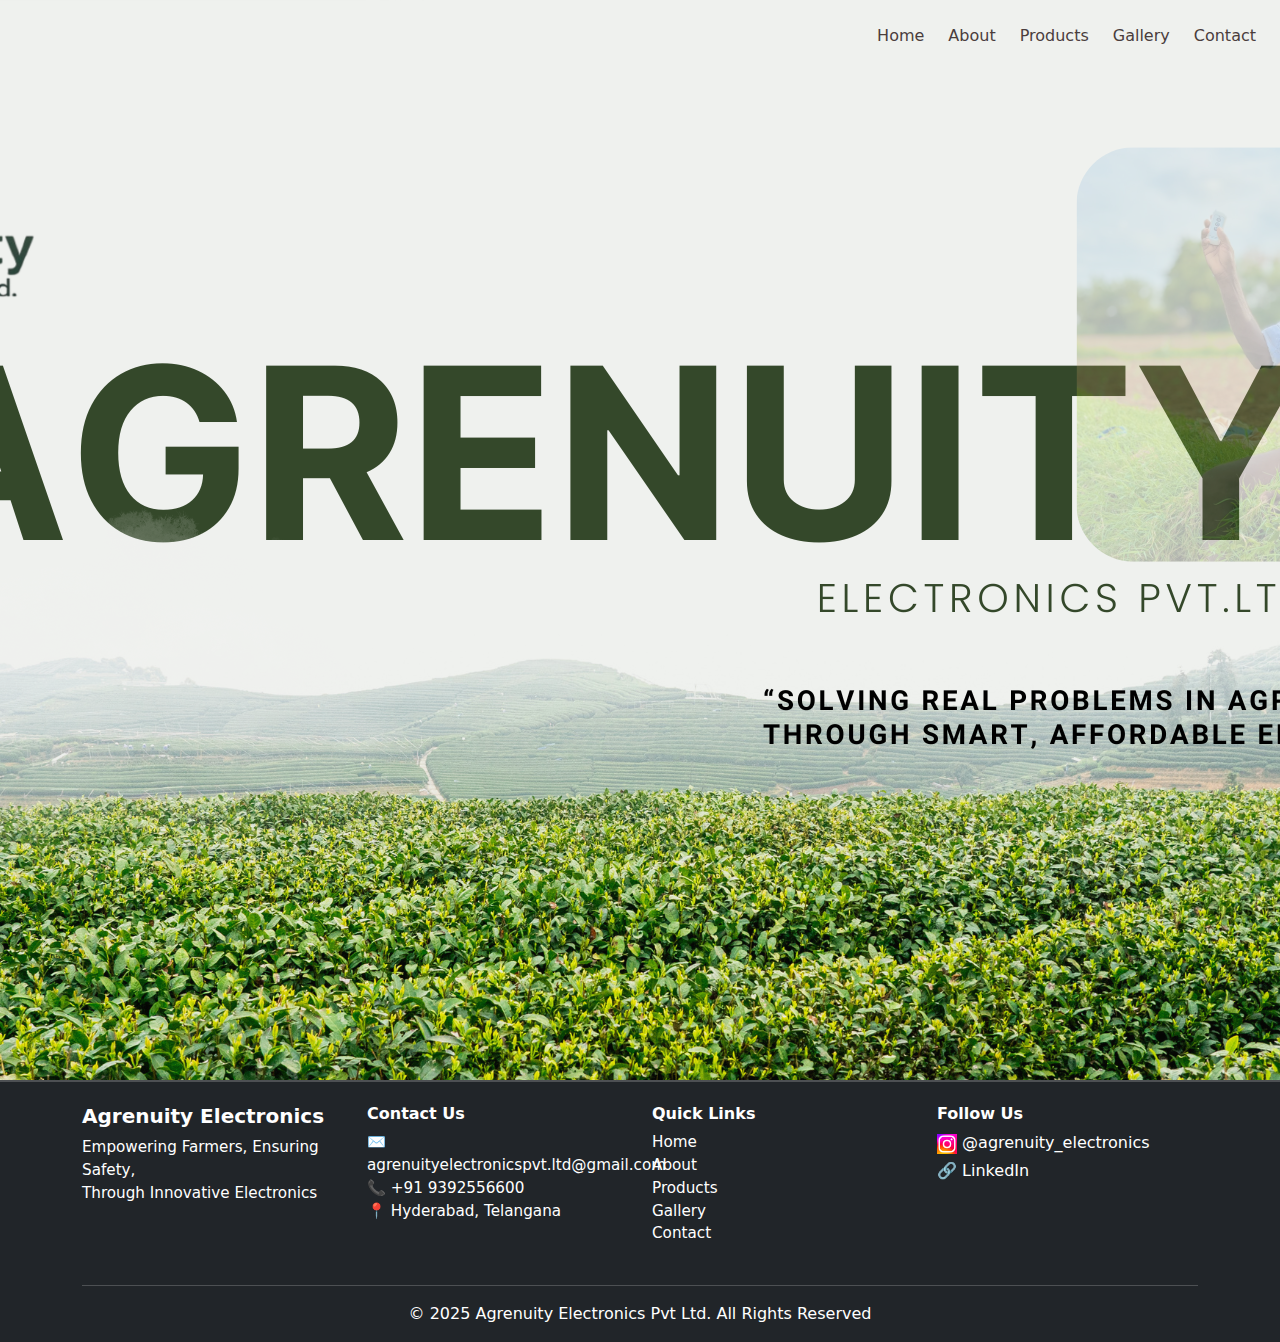
<file: index.html>
<!DOCTYPE html>
<html lang="en">
<head>
  <meta charset="UTF-8" />
  <meta name="viewport" content="width=device-width, initial-scale=1.0"/>
  <meta name="description" content="Agrenuity Electronics - Smart agricultural solutions for modern farming">
  <title>Home - Agrenuity Electronics</title>
  <link rel="stylesheet" href="index.css" />
  <link href="https://fonts.googleapis.com/css2?family=Poppins:wght@400;500;600&display=swap" rel="stylesheet">
  <link href="https://cdn.jsdelivr.net/npm/bootstrap@5.3.0/dist/css/bootstrap.min.css" rel="stylesheet">
</head>
<body>

<!-- Hero Section -->
<section class="hero">
 <!-- <img src="AGRENUITY-removebg-preview.png " alt="Agrenuity Logo" class="me-2" style="max-height: 100px;">
  Nav Container Fixed Top-Right -->
  <div class="position-absolute top-0 end-0 p-4 z-3">

    <!-- Desktop Nav -->
    <nav class="d-none d-md-flex gap-4">
      <a href="index.html" class="hero-link text-decoration-none">Home</a>
      <a href="about.html" class="hero-link text-decoration-none">About</a>
      <a href="products.html" class="hero-link text-decoration-none">Products</a>
        <a href="gallery.html" class="hero-link text-decoration-none">Gallery</a>
      <a href="contact.html" class="hero-link text-decoration-none">Contact</a>
    </nav>

    <!-- Mobile Hamburger -->
    <button class="btn btn-outline-light d-md-none" type="button" data-bs-toggle="offcanvas" data-bs-target="#mobileNav" aria-controls="mobileNav">
      <span class="navbar-toggler-icon"></span>
    </button>
  </div>

  <!-- Offcanvas Mobile Menu -->
  <div class="offcanvas offcanvas-end bg-dark text-black" tabindex="-1" id="mobileNav" aria-labelledby="mobileNavLabel">
    <div class="offcanvas-header">
      <h5 class="offcanvas-title" id="mobileNavLabel">Menu</h5>
      <button type="button" class="btn-close btn-close-green" data-bs-dismiss="offcanvas" aria-label="Close"></button>
    </div>
    <div class="offcanvas-body d-flex flex-column gap-3">
      <a href="index.html" class="text-green text-decoration-none">Home</a>
      <a href="about.html" class="text-white text-decoration-none">About</a>
      <a href="products.html" class="text-white text-decoration-none">Products</a>
       <a href="gallery.html" class="text-white text-decoration-none">Gallery</a>
      <a href="contact.html" class="text-white text-decoration-none">Contact</a>
    </div>
  </div>
</section>

<!-- Footer -->
<footer class="bg-dark text-white pt-4">
  <div class="container">
    <div class="row text-center text-md-start gy-4">
      <div class="col-12 col-md-3">
        <h5>Agrenuity Electronics</h5>
        <p>Empowering Farmers, Ensuring Safety,<br>Through Innovative Electronics</p>
      </div>
      <div class="col-12 col-md-3">
        <h6>Contact Us</h6>
        <p>
          ✉️ <a href="mailto:agrenuityelectronicspvt.ltd@gmail.com" class="text-white text-decoration-none">agrenuityelectronicspvt.ltd@gmail.com</a><br>
          📞 <a href="tel:+919392556600" class="text-white text-decoration-none">+91 9392556600</a><br>
          📍 Hyderabad, Telangana
        </p>
      </div>
      <div class="col-12 col-md-3">
        <h6>Quick Links</h6>
        <ul class="list-unstyled">
          <li><a href="index.html" class="text-white text-decoration-none">Home</a></li>
          <li><a href="about.html" class="text-white text-decoration-none">About</a></li>
          <li><a href="products.html" class="text-white text-decoration-none">Products</a></li>
           <li><a href="gallery.html" class="text-white text-decoration-none">Gallery</a></li>
          <li><a href="contact.html" class="text-white text-decoration-none">Contact</a></li>
        </ul>
      </div>
      <div class="col-12 col-md-3">
        <h6>Follow Us</h6>
        <a href="https://www.instagram.com/agrenuity_electronics/" target="_blank" class="text-white d-block mb-1 text-decoration-none">
          <img src="instalogo.jpg" alt="Instagram" style="width: 20px; vertical-align: middle;"> @agrenuity_electronics
        </a>
        <a href="https://www.linkedin.com/company/agrenuity/" target="_blank" class="text-white text-decoration-none">🔗 LinkedIn</a>
      </div>
    </div>
    <div class="text-center py-3 border-top mt-4">© 2025 Agrenuity Electronics Pvt Ltd. All Rights Reserved</div>
  </div>
</footer>

<script src="https://cdn.jsdelivr.net/npm/bootstrap@5.3.0/dist/js/bootstrap.bundle.min.js"></script>
</body>
</html>
</file>
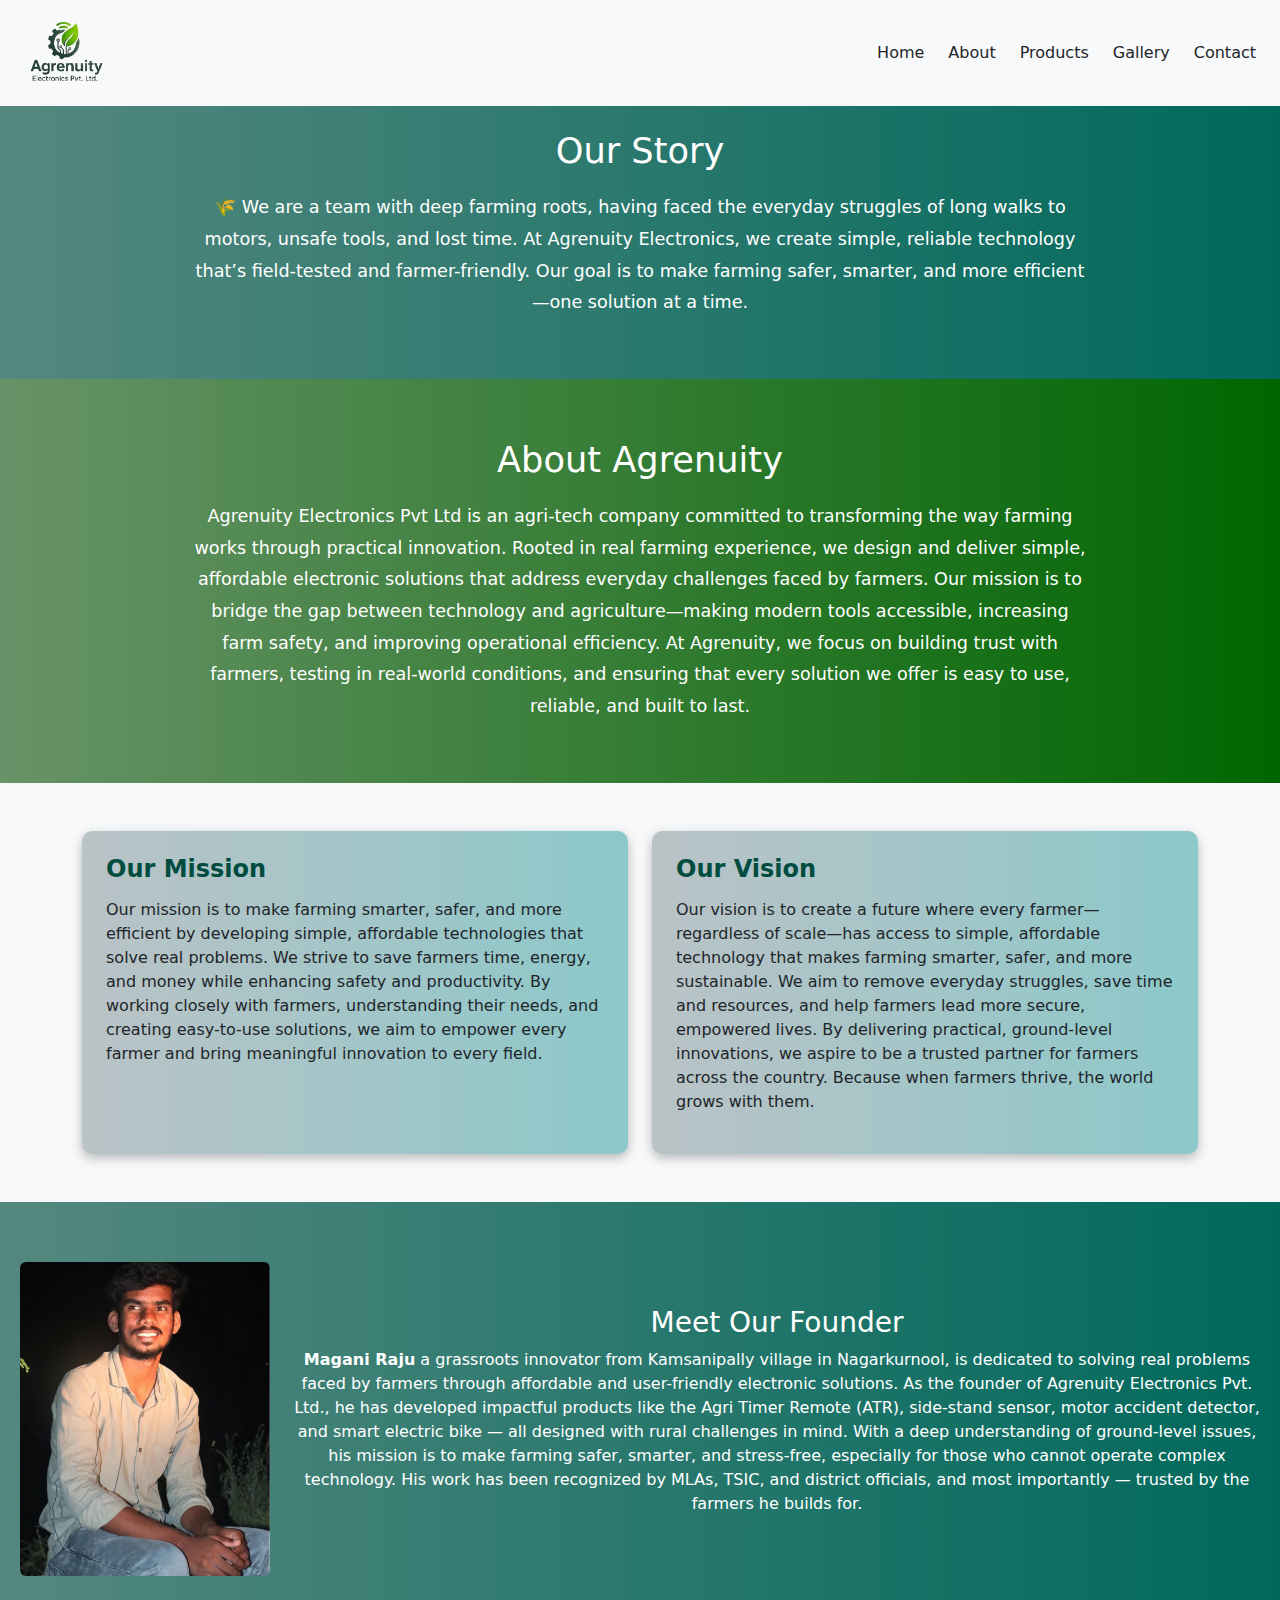
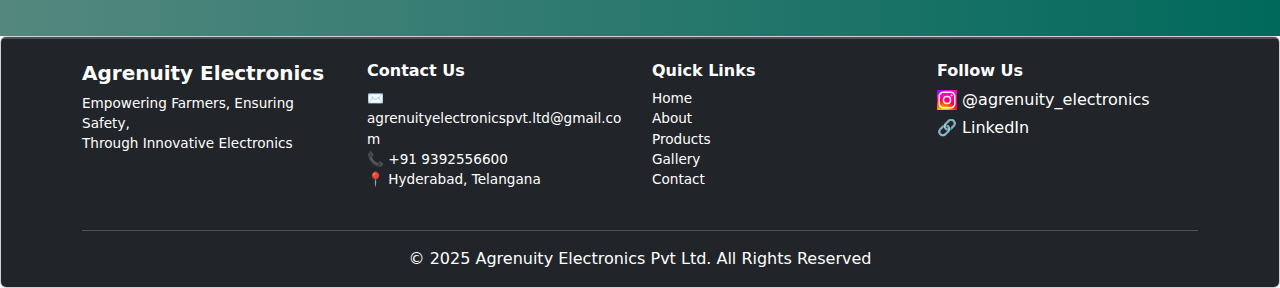
<file: about.html>
<!DOCTYPE html>
<html lang="en">
<head>
  <meta charset="UTF-8" />
  <meta name="viewport" content="width=device-width, initial-scale=1.0"/>
  <meta name="description" content="Learn about Agrenuity Electronics and our mission to empower farmers">
  <title>About Us - Agrenuity</title>
  <link rel="stylesheet" href="about.css" />
  <link href="https://fonts.googleapis.com/css2?family=Poppins:wght@400;500;600&display=swap" rel="stylesheet">
  <link href="https://cdn.jsdelivr.net/npm/bootstrap@5.3.0/dist/css/bootstrap.min.css" rel="stylesheet">
</head>
<body>


<!-- Hero Section -->
<header class="position-fixed top-0 start-0 w-100 bg-light d-flex align-items-center justify-content-between px-4 py-2 z-3">
  <!-- Logo on Left -->
  <div class="d-flex align-items-center">
    <img src="AGRENUITY-removebg-preview.png" alt="Agrenuity Logo" style="max-height: 90px;">
  </div>

  <!-- Desktop Nav (Right) -->
  <nav class="d-none d-md-flex gap-4">
    <a href="index.html" class="hero-link text-decoration-none text-dark">Home</a>
    <a href="about.html" class="hero-link text-decoration-none text-dark">About</a>
    <a href="products.html" class="hero-link text-decoration-none text-dark">Products</a>
    <a href="gallery.html" class="hero-link text-decoration-none text-dark">Gallery</a>
    <a href="contact.html" class="hero-link text-decoration-none text-dark">Contact</a>
  </nav>

  <!-- Mobile Hamburger -->
  <button class="btn btn-outline-light d-md-none" type="button" data-bs-toggle="offcanvas" data-bs-target="#mobileNav" aria-controls="mobileNav">
    <span class="navbar-toggler-icon"></span>
  </button>
</header>

<!-- Offcanvas Mobile Menu -->
<div class="offcanvas offcanvas-end bg-dark text-white  " tabindex="-1" id="mobileNav" aria-labelledby="mobileNavLabel">
  <div class="offcanvas-header">
    <h5 class="offcanvas-title" id="mobileNavLabel">Menu</h5>
    <button type="button" class="btn-close btn-close-white" data-bs-dismiss="offcanvas" aria-label="Close"></button>
  </div>
  <div class="offcanvas-body d-flex flex-column gap-3">
    <a href="index.html" class="text-white text-decoration-none">Home</a>
    <a href="about.html" class="text-white text-decoration-none">About</a>
    <a href="products.html" class="text-white text-decoration-none">Products</a>
    <a href="gallery.html" class="text-white text-decoration-none">Gallery</a>
    <a href="contact.html" class="text-white text-decoration-none">Contact</a>
  </div>
</div>


<!-- Our Story Section -->
<section class="story-full-width">
  <div class="story-card text-white">
    <h2>Our Story</h2>
    <p>
      🌾 We are a team with deep farming roots, having faced the everyday struggles of long walks to motors, unsafe tools, and lost time.
      At Agrenuity Electronics, we create simple, reliable technology that’s field-tested and farmer-friendly. 
      Our goal is to make farming safer, smarter, and more efficient—one solution at a time.
    </p>
  </div>
</section>

<!-- About Section -->
<section class="about-full-width">
  <div class="about-card text-white">
    <h2>About Agrenuity</h2>
    <p>
      Agrenuity Electronics Pvt Ltd is an agri-tech company committed to transforming the way farming works through practical innovation. Rooted in real farming experience, we design and deliver simple, affordable electronic solutions that address everyday challenges faced by farmers.
      Our mission is to bridge the gap between technology and agriculture—making modern tools accessible, increasing farm safety, and improving operational efficiency. At Agrenuity, we focus on building trust with farmers, testing in real-world conditions, and ensuring that every solution we offer is easy to use, reliable, and built to last.
    </p>
  </div>
</section>

<!-- Mission & Vision -->
<section class="bg-light py-5">
  <div class="container">
    <div class="row g-4">
      <div class="col-md-6">
        <div class="card p-4 h-100">
          <h4>Our Mission</h4>
          <p>Our mission is to make farming smarter, safer, and more efficient by developing simple, affordable technologies that solve real problems. We strive to save farmers time, energy, and money while enhancing safety and productivity. By working closely with farmers, understanding their needs, and creating easy-to-use solutions, we aim to empower every farmer and bring meaningful innovation to every field.</p>
        </div>
      </div>
      <div class="col-md-6">
        <div class="card p-4 h-100">
          <h4>Our Vision</h4>
          <p>Our vision is to create a future where every farmer—regardless of scale—has access to simple, affordable technology that makes farming smarter, safer, and more sustainable. We aim to remove everyday struggles, save time and resources, and help farmers lead more secure, empowered lives. By delivering practical, ground-level innovations, we aspire to be a trusted partner for farmers across the country. Because when farmers thrive, the world grows with them.</p>
        </div>
      </div>
    </div>
  </div>
</section>

<!-- Founder Section -->

  <section class ="founder-full-width">
  <div class=" founder-card d-flex flex-column flex-md-row align-items-center gap-4">
    <div class="flex-shrink-0">
      <img src="raju.jpg" alt="Founder of Agrenuity" class="img-fluid rounded" style="max-width: 250px;">
    </div>
    <div>
      <h3>Meet Our Founder</h3>
      <p><strong>Magani Raju</strong> a grassroots innovator from Kamsanipally village in Nagarkurnool, is dedicated to solving real problems faced by farmers through affordable and user-friendly electronic solutions. As the founder of Agrenuity Electronics Pvt. Ltd., he has developed impactful products like the Agri Timer Remote (ATR), side-stand sensor, motor accident detector, and smart electric bike — all designed with rural challenges in mind. With a deep understanding of ground-level issues, his mission is to make farming safer, smarter, and stress-free, especially for those who cannot operate complex technology. His work has been recognized by MLAs, TSIC, and district officials, and most importantly — trusted by the farmers he builds for.</p>
    </div>
  </div>
  </div>
</section>
<section class="card">
<!-- Footer -->
<footer class="bg-dark text-white pt-4">
  <div class="container">
    <div class="row text-center text-md-start gy-4">
      <div class="col-12 col-md-3">
        <h5>Agrenuity Electronics</h5>
        <p>Empowering Farmers, Ensuring Safety,<br>Through Innovative Electronics</p>
      </div>
      <div class="col-12 col-md-3">
        <h6>Contact Us</h6>
        <p>
          ✉️ <a href="mailto:agrenuityelectronicspvt.ltd@gmail.com" class="text-white text-decoration-none">agrenuityelectronicspvt.ltd@gmail.com</a><br>
          📞 <a href="tel:+919392556600" class="text-white text-decoration-none">+91 9392556600</a><br>
          📍 Hyderabad, Telangana
        </p>
      </div>
      <div class="col-12 col-md-3">
        <h6>Quick Links</h6>
        <ul class="list-unstyled">
          <li><a href="index.html" class="text-white text-decoration-none">Home</a></li>
          <li><a href="about.html" class="text-white text-decoration-none">About</a></li>
          <li><a href="products.html" class="text-white text-decoration-none">Products</a></li>
          <li><a href="gallery.html" class="text-white text-decoration-none">Gallery</a></li>
          <li><a href="contact.html" class="text-white text-decoration-none">Contact</a></li>
        </ul>
      </div>
      <div class="col-12 col-md-3">
        <h6>Follow Us</h6>
        <a href="https://www.instagram.com/agrenuity_electronics/" target="_blank" class="text-white d-block mb-1 text-decoration-none">
          <img src="instalogo.jpg" alt="Instagram" style="width: 20px; vertical-align: middle;"> @agrenuity_electronics
        </a>
        <a href="https://www.linkedin.com/company/agrenuity/" target="_blank" class="text-white text-decoration-none">🔗 LinkedIn</a>
      </div>
    </div>
    <div class="text-center py-3 border-top mt-4">© 2025 Agrenuity Electronics Pvt Ltd. All Rights Reserved</div>
  </div>
</footer>
</section>
<script src="https://cdn.jsdelivr.net/npm/bootstrap@5.3.0/dist/js/bootstrap.bundle.min.js"></script>
</body>
</html>
</file>
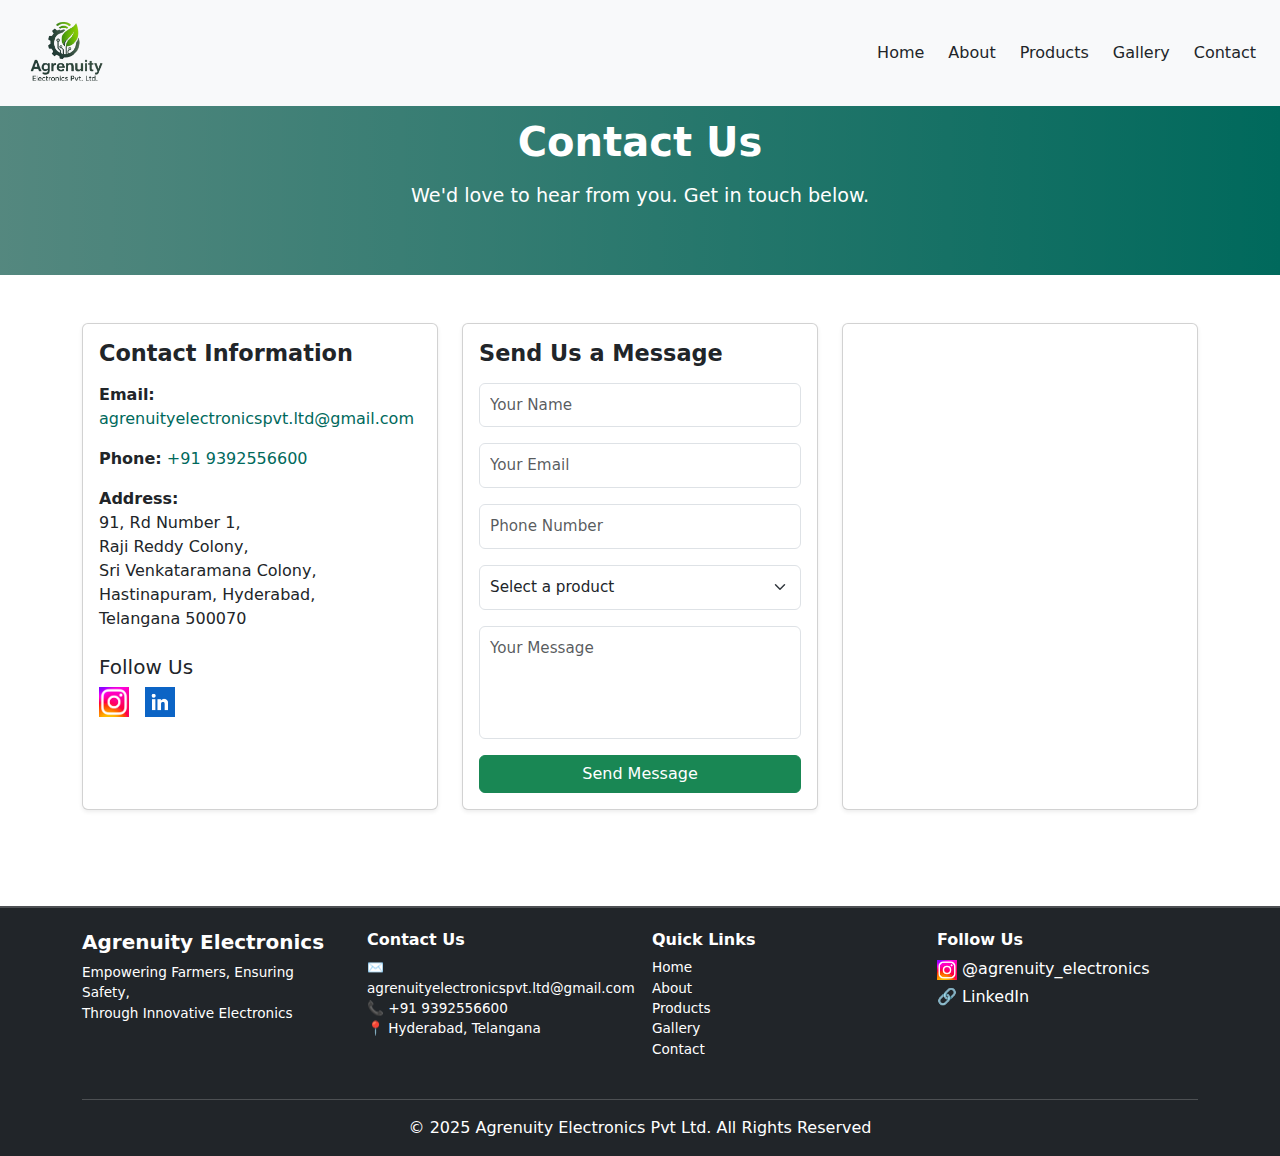
<file: contact.html>
<!DOCTYPE html>
<html lang="en">
<head>
  <meta charset="UTF-8" />
  <meta name="viewport" content="width=device-width, initial-scale=1.0"/>
  <meta name="description" content="Learn about Agrenuity Electronics and our mission to empower farmers">
  <title>contact - Agrenuity</title>
  <link rel="stylesheet" href="about.css" />
  <link href="https://fonts.googleapis.com/css2?family=Poppins:wght@400;500;600&display=swap" rel="stylesheet">
  <link href="https://cdn.jsdelivr.net/npm/bootstrap@5.3.0/dist/css/bootstrap.min.css" rel="stylesheet">
</head>
<body>

<!-- Hero Section -->
<header class="position-fixed top-0 start-0 w-100 bg-light d-flex align-items-center justify-content-between px-4 py-2 z-3">
  <!-- Logo on Left -->
  <div class="d-flex align-items-center">
    <img src="AGRENUITY-removebg-preview.png" alt="Agrenuity Logo" style="max-height: 90px;">
  </div>

  <!-- Desktop Nav (Right) -->
  <nav class="d-none d-md-flex gap-4">
    <a href="index.html" class="hero-link text-decoration-none text-dark">Home</a>
    <a href="about.html" class="hero-link text-decoration-none text-dark">About</a>
    <a href="products.html" class="hero-link text-decoration-none text-dark">Products</a>
    <a href="gallery.html" class="hero-link text-decoration-none text-dark">Gallery</a>
    <a href="contact.html" class="hero-link text-decoration-none text-dark">Contact</a>
  </nav>

  <!-- Mobile Hamburger -->
  <button class="btn btn-outline-light d-md-none" type="button" data-bs-toggle="offcanvas" data-bs-target="#mobileNav" aria-controls="mobileNav">
    <span class="navbar-toggler-icon"></span>
  </button>
</header>

<!-- Offcanvas Mobile Menu -->
<div class="offcanvas offcanvas-end bg-dark text-white  " tabindex="-1" id="mobileNav" aria-labelledby="mobileNavLabel">
  <div class="offcanvas-header">
    <h5 class="offcanvas-title" id="mobileNavLabel">Menu</h5>
    <button type="button" class="btn-close btn-close-white" data-bs-dismiss="offcanvas" aria-label="Close"></button>
  </div>
  <div class="offcanvas-body d-flex flex-column gap-3">
    <a href="index.html" class="text-white text-decoration-none">Home</a>
    <a href="about.html" class="text-white text-decoration-none">About</a>
    <a href="products.html" class="text-white text-decoration-none">Products</a>
    <a href="gallery.html" class="text-white text-decoration-none">Gallery</a>
    <a href="contact.html" class="text-white text-decoration-none">Contact</a>
  </div>
</div>
<!-- Contact Hero -->
<section class="text-white text-center py-5" style="background: linear-gradient(to right, #004d40ab, #00695c);">
  <div class="container">
    <h2 class="mb-3">Contact Us</h2>
    <p class="lead">We'd love to hear from you. Get in touch below.</p>
  </div>
</section>

<!-- Contact Section -->
<section class="py-5">
  <div class="container">
    <div class="row g-4">

      <!-- Contact Info Card -->
      <div class="col-lg-4">
        <div class="card shadow-sm h-100">
          <div class="card-body">
            <h3 class="card-title mb-3">Contact Information</h3>
            <p><strong>Email:</strong> <a href="mailto:agrenuityelectronicspvt.ltd@gmail.com">agrenuityelectronicspvt.ltd@gmail.com</a></p>
            <p><strong>Phone:</strong> <a href="tel:+919392556600">+91 9392556600</a></p>
            <p><strong>Address:</strong><br>
              91, Rd Number 1,<br>
              Raji Reddy Colony,<br>
              Sri Venkataramana Colony,<br>
              Hastinapuram, Hyderabad,<br>
              Telangana 500070
            </p>
            <h5 class="mt-4">Follow Us</h5>
            <div class="d-flex gap-3">
              <a href="https://www.instagram.com/agrenuity_electronics/" target="_blank">
                <img src="instalogo.jpg" alt="Instagram" style="width: 30px;">
              </a>
              <a href="https://www.linkedin.com/company/agrenuity/" target="_blank">
                <img src="linkdinlogo.png" alt="LinkedIn" style="width: 30px;">
              </a>
            </div>
          </div>
        </div>
      </div>

      <!-- Contact Form Card -->
      <div class="col-lg-4">
        <div class="card shadow-sm h-100">
          <div class="card-body">
            <h3 class="card-title mb-3">Send Us a Message</h3>
            <form action="https://formsubmit.co/agrenuityelectronicspvt.ltd@gmail.com" method="POST">
              <input type="hidden" name="_captcha" value="false">
              <div class="mb-3">
                <input type="text" name="name" class="form-control" placeholder="Your Name" required />
              </div>
              <div class="mb-3">
                <input type="email" name="email" class="form-control" placeholder="Your Email" required />
              </div>
              <div class="mb-3">
                <input type="tel" name="phone" class="form-control" placeholder="Phone Number" />
              </div>
              <div class="mb-3">
                <select name="product" class="form-select" required>
                  <option value="" disabled selected>Select a product</option>
                  <option value="Agri Timer Remote">Agri Timer Remote</option>
                  <option value="Agri Remote">Agri Remote</option>
                  <option value="Other">Other</option>
                </select>
              </div>
              <div class="mb-3">
                <textarea name="message" class="form-control" rows="4" placeholder="Your Message" required></textarea>
              </div>
              <button type="submit" class="btn btn-success w-100">Send Message</button>
            </form>
          </div>
        </div>
      </div>

      <!-- Map Card -->
      <div class="col-lg-4">
        <div class="card shadow-sm h-100">
          <div class="card-body p-0">
            <iframe src="https://www.google.com/maps/embed?pb=!1m18!1m12!1m3!1d3806.258418428083!2d78.5375!3d17.3366!2m3!1f0!2f0!3f0!3m2!1i1024!2i768!4f13.1!3m3!1m2!1s0x3bcb993c0b57e9d7%3A0x1efefc9f4b471adf!2s91%2C%20Rd%20Number%201%2C%20Raji%20Reddy%20Colony%2C%20Sri%20Venkataramana%20Colony%2C%20Hastinapuram%2C%20Hyderabad%2C%20Telangana%20500070!5e0!3m2!1sen!2sin!4v1620000000000"
              width="100%" height="350" style="border:0;" allowfullscreen="" loading="lazy"></iframe>
          </div>
        </div>
      </div>

    </div>
  </div>
</section>

<!-- Footer -->
<footer class="bg-dark text-white pt-4 mt-5">
  <div class="container">
    <div class="row text-center text-md-start gy-4">
      <div class="col-12 col-md-3">
        <h5>Agrenuity Electronics</h5>
        <p>Empowering Farmers, Ensuring Safety,<br>Through Innovative Electronics</p>
      </div>
      <div class="col-12 col-md-3">
        <h6>Contact Us</h6>
        <p>
          ✉️ <a href="mailto:agrenuityelectronicspvt.ltd@gmail.com" class="text-white text-decoration-none">agrenuityelectronicspvt.ltd@gmail.com</a><br>
          📞 <a href="tel:+919392556600" class="text-white text-decoration-none">+91 9392556600</a><br>
          📍 Hyderabad, Telangana
        </p>
      </div>
      <div class="col-12 col-md-3">
        <h6>Quick Links</h6>
        <ul class="list-unstyled">
          <li><a href="index.html" class="text-white text-decoration-none">Home</a></li>
          <li><a href="about.html" class="text-white text-decoration-none">About</a></li>
          <li><a href="products.html" class="text-white text-decoration-none">Products</a></li>
           <li><a href="gallery.html" class="text-white text-decoration-none">Gallery</a></li>
          <li><a href="contact.html" class="text-white text-decoration-none">Contact</a></li>
        </ul>
      </div>
      <div class="col-12 col-md-3">
        <h6>Follow Us</h6>
        <a href="https://www.instagram.com/agrenuity_electronics/" target="_blank" class="text-white d-block mb-1 text-decoration-none">
          <img src="instalogo.jpg" alt="Instagram" style="width: 20px;"> @agrenuity_electronics
        </a>
        <a href="https://www.linkedin.com/company/agrenuity/" target="_blank" class="text-white text-decoration-none">🔗 LinkedIn</a>
      </div>
    </div>
    <div class="text-center py-3 border-top mt-4">© 2025 Agrenuity Electronics Pvt Ltd. All Rights Reserved</div>
  </div>
</footer>

<script src="https://cdn.jsdelivr.net/npm/bootstrap@5.3.0/dist/js/bootstrap.bundle.min.js"></script>
</body>
</html>
</file>
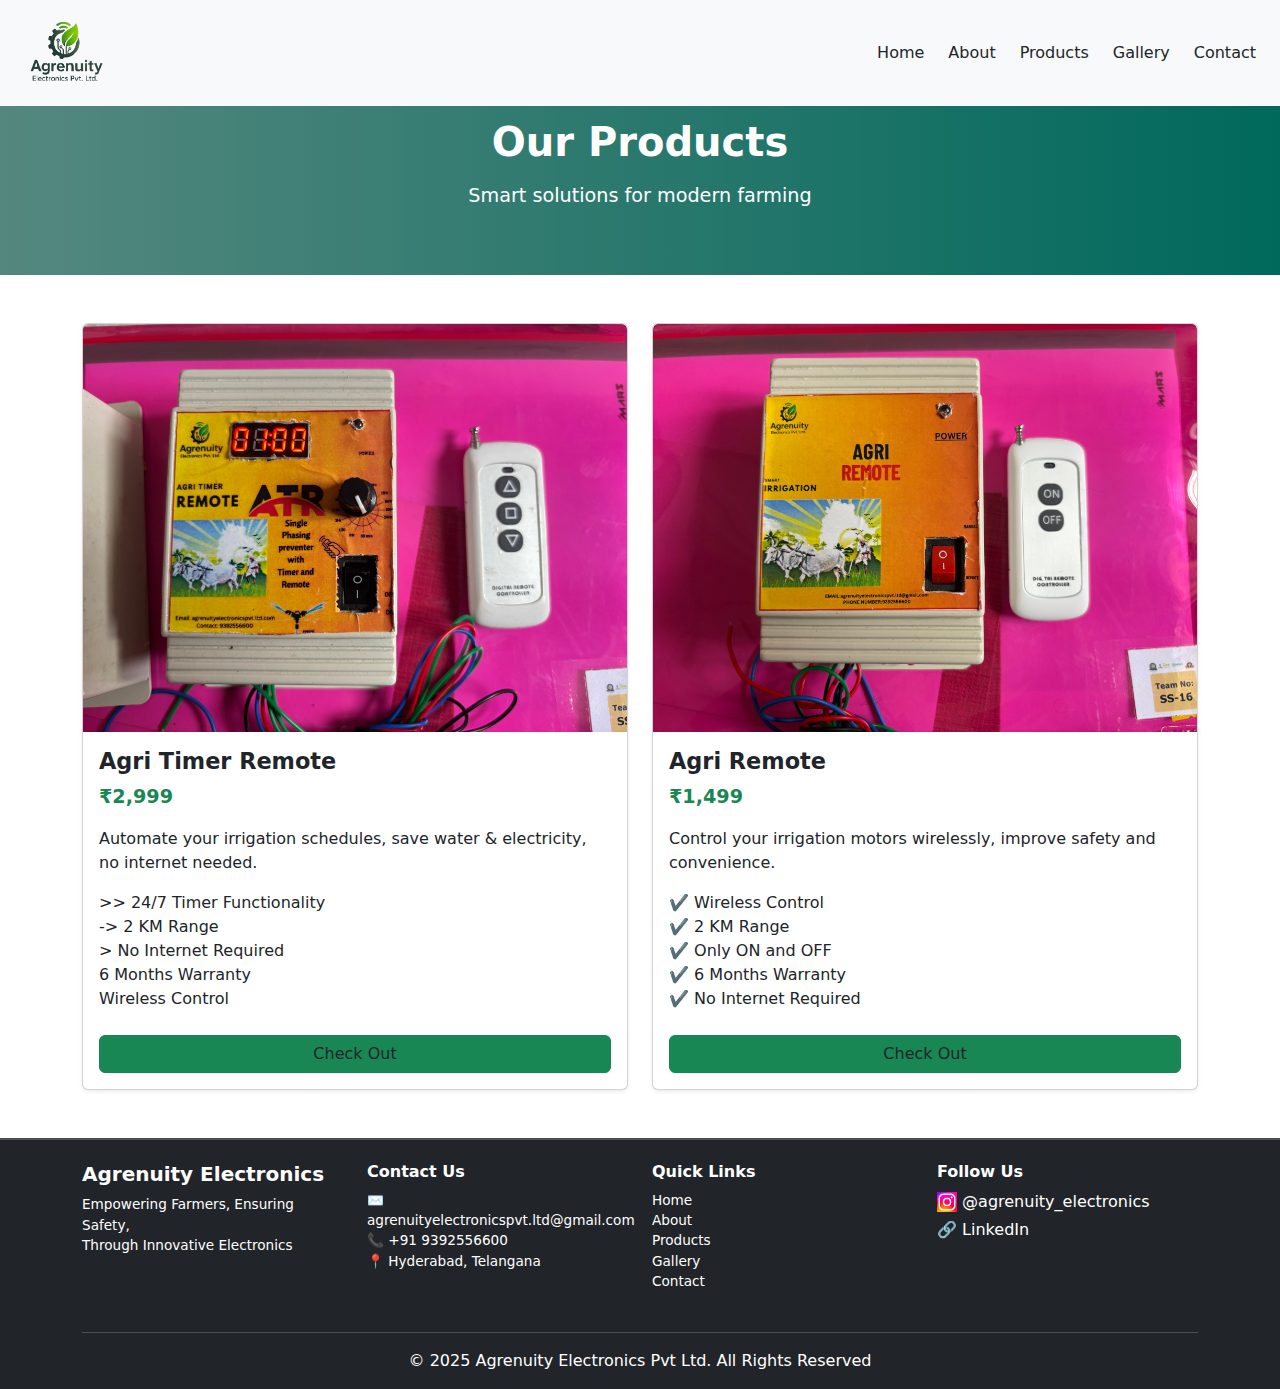
<file: products.html>
<!DOCTYPE html>
<html lang="en">
<head>
  <meta charset="UTF-8" />
  <meta name="viewport" content="width=device-width, initial-scale=1.0"/>
  <meta name="description" content="Learn about Agrenuity Electronics and our mission to empower farmers">
  <title>products Us - Agrenuity</title>
  <link rel="stylesheet" href="about.css" />
  <link href="https://fonts.googleapis.com/css2?family=Poppins:wght@400;500;600&display=swap" rel="stylesheet">
  <link href="https://cdn.jsdelivr.net/npm/bootstrap@5.3.0/dist/css/bootstrap.min.css" rel="stylesheet">
</head>
<body>


<!-- Hero Section -->
<header class="position-fixed top-0 start-0 w-100 bg-light d-flex align-items-center justify-content-between px-4 py-2 z-3">
  <!-- Logo on Left -->
  <div class="d-flex align-items-center">
    <img src="AGRENUITY-removebg-preview.png" alt="Agrenuity Logo" style="max-height: 90px;">
  </div>

  <!-- Desktop Nav (Right) -->
  <nav class="d-none d-md-flex gap-4">
    <a href="index.html" class="hero-link text-decoration-none text-dark">Home</a>
    <a href="about.html" class="hero-link text-decoration-none text-dark">About</a>
    <a href="products.html" class="hero-link text-decoration-none text-dark">Products</a>
    <a href="gallery.html" class="hero-link text-decoration-none text-dark">Gallery</a>
    <a href="contact.html" class="hero-link text-decoration-none text-dark">Contact</a>
  </nav>

  <!-- Mobile Hamburger -->
  <button class="btn btn-outline-light d-md-none" type="button" data-bs-toggle="offcanvas" data-bs-target="#mobileNav" aria-controls="mobileNav">
    <span class="navbar-toggler-icon"></span>
  </button>
</header>

<!-- Offcanvas Mobile Menu -->
<div class="offcanvas offcanvas-end bg-dark text-white  " tabindex="-1" id="mobileNav" aria-labelledby="mobileNavLabel">
  <div class="offcanvas-header">
    <h5 class="offcanvas-title" id="mobileNavLabel">Menu</h5>
    <button type="button" class="btn-close btn-close-white" data-bs-dismiss="offcanvas" aria-label="Close"></button>
  </div>
  <div class="offcanvas-body d-flex flex-column gap-3">
    <a href="index.html" class="text-white text-decoration-none">Home</a>
    <a href="about.html" class="text-white text-decoration-none">About</a>
    <a href="products.html" class="text-white text-decoration-none">Products</a>
    <a href="gallery.html" class="text-white text-decoration-none">Gallery</a>
    <a href="contact.html" class="text-white text-decoration-none">Contact</a>
  </div>
</div>


<!-- Products Hero -->
<section class="products-hero text-white text-center py-5">
  <div class="container">
    <h2 class="mb-3">Our Products</h2>
    <p class="lead">Smart solutions for modern farming</p>
  </div>
</section>

<!-- Products Section -->
<section class="py-5">
  <div class="container">
    <div class="row g-4">

      <!-- Product 1 -->
      <div class="col-md-6">
        <div class="card h-100 shadow-sm">
          <img src="agritimer.jpg" class="card-img-top" alt="Agri Timer Remote">
          <div class="card-body">
            <h5 class="card-title">Agri Timer Remote</h5>
            <p class="text-success fw-bold price">₹2,999</p>
            <p class="card-text">Automate your irrigation schedules, save water & electricity, no internet needed.</p>
            <ul class="list-unstyled">
              <li> >> 24/7 Timer Functionality</li>
              <li> -> 2 KM Range</li>
              <li> > No Internet Required</li>
              <li> 6 Months Warranty</li>
              <li> Wireless Control</li>
            </ul>
            <a href="contact.html" class="btn btn-success w-100 mt-2 text-dark">Check Out</a>
          </div>
        </div>
      </div>

      <!-- Product 2 -->
      <div class="col-md-6">
        <div class="card h-100 shadow-sm">
          <img src="agriremote.jpg" class="card-img-top" alt="Agri Remote">
          <div class="card-body">
            <h5 class="card-title">Agri Remote</h5>
            <p class="text-success fw-bold price">₹1,499</p>
            <p class="card-text">Control your irrigation motors wirelessly, improve safety and convenience.</p>
            <ul class="list-unstyled">
              <li>✔️ Wireless Control</li>
              <li>✔️ 2 KM Range</li>
              <li>✔️ Only ON and OFF</li>
              <li>✔️ 6 Months Warranty</li>
              <li>✔️ No Internet Required</li>
            </ul>
            <a href="contact.html" class="btn btn-success w-100 mt-2 text-dark">Check Out</a>
          </div>
        </div>
      </div>

    </div>
  </div>
</section>

<!-- Footer -->
<footer class="bg-dark text-white pt-4">
  <div class="container">
    <div class="row text-center text-md-start gy-4">
      <div class="col-12 col-md-3">
        <h5>Agrenuity Electronics</h5>
        <p>Empowering Farmers, Ensuring Safety,<br>Through Innovative Electronics</p>
      </div>
      <div class="col-12 col-md-3">
        <h6>Contact Us</h6>
        <p>
          ✉️ <a href="mailto:agrenuityelectronicspvt.ltd@gmail.com" class="text-white text-decoration-none">agrenuityelectronicspvt.ltd@gmail.com</a><br>
          📞 <a href="tel:+919392556600" class="text-white text-decoration-none">+91 9392556600</a><br>
          📍 Hyderabad, Telangana
        </p>
      </div>
      <div class="col-12 col-md-3">
        <h6>Quick Links</h6>
        <ul class="list-unstyled">
          <li><a href="index.html" class="text-white text-decoration-none">Home</a></li>
          <li><a href="about.html" class="text-white text-decoration-none">About</a></li>
          <li><a href="products.html" class="text-white text-decoration-none">Products</a></li>
           <li><a href="gallery.html" class="text-white text-decoration-none">Gallery</a></li>
          <li><a href="contact.html" class="text-white text-decoration-none">Contact</a></li>
        </ul>
      </div>
      <div class="col-12 col-md-3">
        <h6>Follow Us</h6>
        <a href="https://www.instagram.com/agrenuity_electronics/" target="_blank" class="text-white d-block mb-1 text-decoration-none">
          <img src="instalogo.jpg" alt="Instagram" style="width: 20px; vertical-align: middle;"> @agrenuity_electronics
        </a>
        <a href="https://www.linkedin.com/company/agrenuity/" target="_blank" class="text-white text-decoration-none">🔗 LinkedIn</a>
      </div>
    </div>
    <div class="text-center py-3 border-top mt-4">© 2025 Agrenuity Electronics Pvt Ltd. All Rights Reserved</div>
  </div>
</footer>



<script src="https://cdn.jsdelivr.net/npm/bootstrap@5.3.0/dist/js/bootstrap.bundle.min.js"></script>
</body>
</html>
</file>
<file: index.css>
/* Reset and Global Styles */
html, body {
  margin: 0;
  padding: 0;
  font-family: 'Poppins', sans-serif;
}

/* Hero Section */
.hero {
  height: 120vh;
  position: relative;
  background-size: cover;
  background-position: center;
  background-repeat: no-repeat;
  background-image: url('AGRENUITY5.png'); /* Desktop Background */
  transition: background-image 0.4s ease-in-out;
}

/* Mobile Background with Overlay Image */
@media (max-width: 768px) {
  .hero {
    background-image: url('wallsmall4.jpg');
    height: 150vh;
  }

  /* .hero::after {
    content: "";
    position: absolute;
    top: 0;
    left: 0;
    width: 100%;
    height: 100%;
    background: url('AGRENUITY-removebg-preview.png') no-repeat center center;
    background-size: contain; /* or 'cover' if you want full overlay 
    opacity: 0.8; adjust transparency if needed 
    pointer-events: none; /* ensures overlay doesn't block clicks 
  }
 */
}
/* Navigation Links (Desktop) */
.hero-link {
  color: rgb(74, 61, 61);
  font-weight: 500;
  transition: color 0.3s ease;
}

.hero-link:hover {
  color: #28a745;
}

/* Offcanvas Mobile Menu */
.offcanvas {
  width: 250px;
}

.offcanvas .offcanvas-body a {
  font-size: 1.1rem;
  padding: 8px 0;
  border-bottom: 1px solid rgba(255, 255, 255, 0.1);
}

.offcanvas .offcanvas-body a:hover {
  color: #28a745;
}

/* Hamburger Button */
/* Hamburger Button - Dark Green */
.btn-outline-light .navbar-toggler-icon {
  background-image: url("data:image/svg+xml,%3Csvg xmlns='http://www.w3.org/2000/svg' viewBox='0 0 30 30'%3E%3Cpath stroke='darkgreen' stroke-width='2' stroke-linecap='round' stroke-miterlimit='10' d='M4 7h22M4 15h22M4 23h22'/%3E%3C/svg%3E");
  filter: none; /* remove previous invert effect */
}
/* 
.btn-outline-light .navbar-toggler-icon {
  filter: invert(1);
} */

/* Footer */
footer {
  background-color: #111;
  color: #fff;
  position: relative;
}

/* Top Line in Footer */
footer::before {
  content: "";
  display: block;
  width: 100%;
  height: 2px;
  background: rgba(255, 255, 255, 0.2);
  position: absolute;
  top: 0;
  left: 0;
}

footer a {
  color: #fff;
  text-decoration: none;
}

footer a:hover {
  color: #28a745;
}

footer .border-top {
  border-color: rgba(255, 255, 255, 0.2) !important;
}

footer h5, footer h6 {
  font-weight: 600;
}

footer p, footer li {
  font-size: 0.95rem;
}

/* Responsive Adjustments */
@media (max-width: 768px) {
 
  .hero-link {
    font-size: 1rem;
  }

  footer .col-12 {
    text-align: center;
  }

  .offcanvas .offcanvas-body {
    text-align: left;
  }
}
</file>
<file: about.css>
/* Reset defaults */
html, body {
  margin: 0;
  padding: 0;
  font-family: 'Poppins', sans-serif;
}

/* Fix spacing for fixed navbar */
body {
  
  padding-top: 70px; /* height of the fixed navbar */
}
.btn-outline-light .navbar-toggler-icon {
  background-image: url("data:image/svg+xml,%3Csvg xmlns='http://www.w3.org/2000/svg' viewBox='0 0 30 30'%3E%3Cpath stroke='darkgreen' stroke-width='2' stroke-linecap='round' stroke-miterlimit='10' d='M4 7h22M4 15h22M4 23h22'/%3E%3C/svg%3E");
  filter: none; /* remove previous invert effect */

}

/* Navbar Links */
.navbar-nav .nav-link {
  color: #003300;
  margin-left: 15px;
  font-weight: 500;
}
.navbar-nav .nav-link:hover,
.navbar-nav .nav-link.active {
  color: #28a745 !important;
}

.founder-card {
  padding: 60px 20px;
  background: linear-gradient(to right, #004d40ab, #00695c);
  color: #fff;
  text-align: center;
  width: 100%;}
/* Our Story Section */
.story-full-width {
  margin: 0;
  padding: 0;
}
.story-card {
  padding: 60px 20px;
  background: linear-gradient(to right, #004d40ab, #00695c);
  color: #fff;
  text-align: center;
  width: 100%;
}
.story-card h2 {
  font-size: 2.2rem;
  margin-bottom: 20px;
}
.story-card p {
  max-width: 900px;
  margin: 0 auto;
  font-size: 1.1rem;
  line-height: 1.8;
}

/* About Section */
.about-full-width {
  margin: 0;
  padding: 0;
}
.about-card {
  padding: 60px 20px;
  background: linear-gradient(to right, #01490198, #006600);
  color: #fff;
  text-align: center;
  width: 100%;
}
.about-card h2 {
  font-size: 2.2rem;
  margin-bottom: 20px;
}
.about-card p {
  max-width: 900px;
  margin: 0 auto;
  font-size: 1.1rem;
  line-height: 1.8;
}

/* Mission & Vision Cards */
.bg-light .card {
  border: none;
  border-radius: 10px;
   background: linear-gradient(to right, #9ba8adab, #058b8d71);
  box-shadow: 0 4px 12px rgba(0, 0, 0, 0.267);
  transition: transform 0.3s ease, box-shadow 0.3s ease;
}
.bg-light .card:hover {
  transform: translateY(-5px);
  box-shadow: 0 6px 20px rgba(0, 0, 0, 0.15);
}
.bg-light .card h4 {
  color: #004d40;
  font-weight: 600;
  margin-bottom: 15px;
}

/* Founder Section */
section.py-5 {
  
  padding: 60px 20px;
}
.founder-section img {
  border-radius: 12px;
}
.founder-section h3 {
  font-weight: 600;
  
  margin-bottom: 15px;
}
.founder-section p {
  
  font-size: 1.1rem;
  line-height: 1.7;
}
 /* Hero Section */
.products-hero {
background: linear-gradient(to right, #004d40ab, #00695c);
  color: white;
  margin-top: 0;
  padding: 80px 0;
}
.products-hero h2 {
  font-size: 2.5rem;
  font-weight: 600;
}
.products-hero p {
  font-size: 1.2rem;
} */

/* Product Cards */
.card {
  border: none;
  border-radius: 10px;
  transition: transform 0.3s ease, box-shadow 0.3s ease;
}
.card:hover {
  transform: translateY(-5px);
  box-shadow: 0 6px 20px rgba(0, 0, 0, 0.15);
}
.card-title {
  font-size: 1.25rem;
  font-weight: 600;
}
.price {
  font-size: 1.2rem;
}
.btn-success {
  background-color: #28a745;
  border: none;
}
.btn-success:hover {
  background-color: #218838;
}
 /* Gallery */
/* Hero Section */
.gallery-hero {
background: linear-gradient(to right, #004d40ab, #00695c);
  color: white;
  padding: 80px 20px;
}
/* contact */

/* Contact Hero Section */

section.text-white {
  
  color: white;
}
section.text-white h2 {
  font-size: 2.5rem;
  font-weight: 600;
}
section.text-white p {
  font-size: 1.2rem;
}

/* Contact Section */
.card {
  border: none;
  border-radius: 10px;
  overflow: hidden;
  transition: transform 0.3s ease, box-shadow 0.3s ease;
}
.card:hover {
  transform: translateY(-5px);
  box-shadow: 0 6px 20px rgba(0, 0, 0, 0.15);
}

.card-title {
  font-size: 1.4rem;
  font-weight: 600;
  color: #333;
}
.card-body a {
  color: #00695c;
  text-decoration: none;
}
.card-body a:hover {
  text-decoration: underline;
}

/* Contact Form */
form .form-control,
form .form-select {
  border-radius: 6px;
  padding: 10px;
  font-size: 0.95rem;
}
form textarea {
  resize: none;
}
.btn-success {
  background-color: #28a745;
  border: none;
  padding: 10px;
  font-size: 1rem;
  transition: background 0.3s ease;
}
.btn-success:hover {
  background-color: #218838;
}

/* Map Card */
.card iframe {
  border-radius: 0 0 10px 10px;
}
/* Footer */
footer {
  background-color: #111;
  color: #fff;
  position: relative;
}

/* Top Line in Footer */
footer::before {
  content: "";
  display: block;
  width: 100%;
  height: 2px;
  background: rgba(255, 255, 255, 0.2);
  position: absolute;
  top: 0;
  left: 0;
}

footer a {
  color: #fff;
  text-decoration: none;
}

footer a:hover {
  color: #28a745;
}

footer .border-top {
  border-color: rgba(255, 255, 255, 0.2) !important;
}

footer h5, footer h6 {
  font-weight: 600;
}

footer p, footer li {
  font-size: 0.85rem;
}


/* Responsive */
@media (max-width: 768px) {
  .story-card h2,
  .about-card h2 {
    font-size: 1.8rem;
  }
  .story-card p,
  .about-card p {
    font-size: 1rem;
  }
  .navbar-nav {
    text-align: center;
  }
}
</file>
